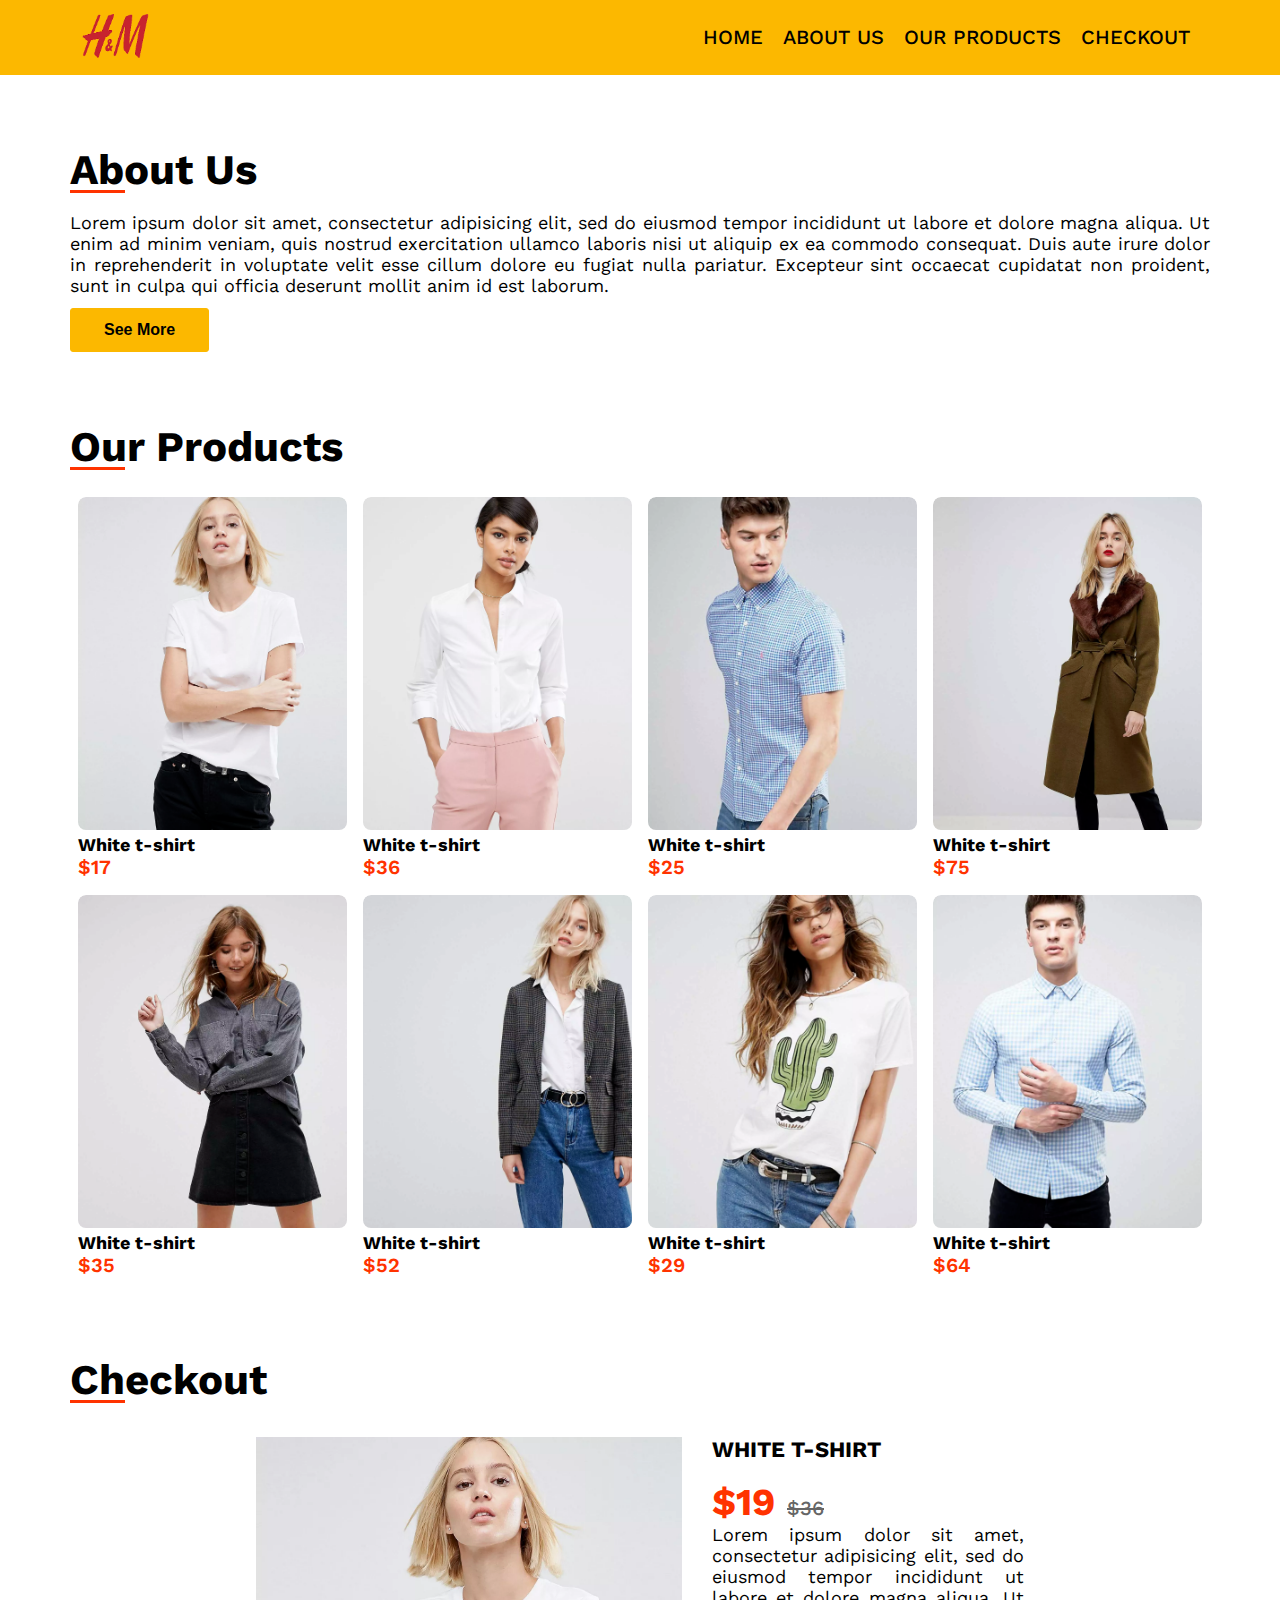
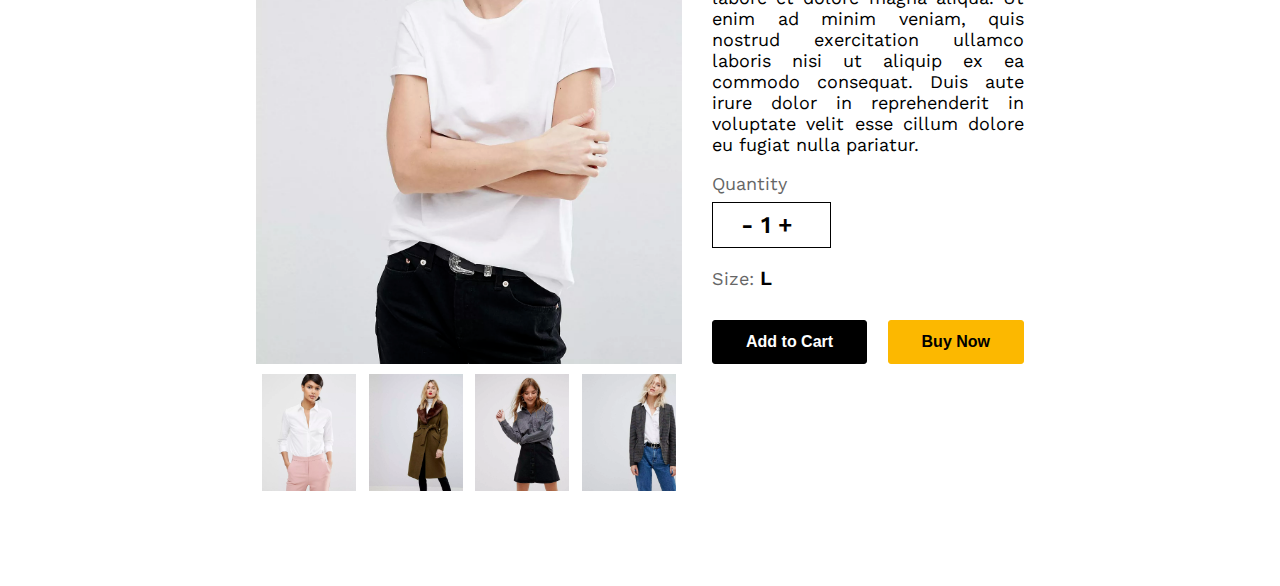
<file: index.html>
<!DOCTYPE html>
<html>
<head>
	<title>H & M</title>
	<link rel="icon" type="text/css" href="img/logo.png">

	<!-- google fonts -->
	<link rel="preconnect" href="https://fonts.googleapis.com">
	<link rel="preconnect" href="https://fonts.gstatic.com" crossorigin>
	<link href="https://fonts.googleapis.com/css2?family=Work+Sans:ital,wght@0,100;0,200;0,300;0,400;0,500;0,600;0,700;0,800;0,900;1,100;1,200;1,300;1,400;1,500;1,600;1,700;1,800;1,900&display=swap" rel="stylesheet">

	<!-- custom css -->
	<link rel="stylesheet" type="text/css" href="css/style.css">
</head>
<body>

	<header>
		<div class="container">
			<div class="navbar">
				<div class="logo">
					<a href="index.html"><img src="img/logo.png" alt="header logo"></a>
				</div>
				<div class="menu">
					<ul>
						<li><a href="index.html">Home</a></li>
						<li><a href="about-us.html">About Us</a></li>
						<li><a href="our-products.html">Our Products</a></li>
						<li><a href="checkout.html">Checkout</a></li>
					</ul>
				</div>
			</div>
		</div>
	</header>

	<section class="about">
		<div class="container">
				<h1>About Us</h1>
				<p>Lorem ipsum dolor sit amet, consectetur adipisicing elit, sed do eiusmod
				tempor incididunt ut labore et dolore magna aliqua. Ut enim ad minim veniam,
				quis nostrud exercitation ullamco laboris nisi ut aliquip ex ea commodo
				consequat. Duis aute irure dolor in reprehenderit in voluptate velit esse
				cillum dolore eu fugiat nulla pariatur. Excepteur sint occaecat cupidatat non
				proident, sunt in culpa qui officia deserunt mollit anim id est laborum.</p>
				<button>See More</button>
			</div>
	</section>

	<section class="gallery">
		<div class="container">
			<div class="text">
				<h1>Our Products</h1>
			</div>
			<div class="navbar">
				<div class="img">
					<figure><img src="img/img-1.png"></figure>
					<button>Quick View</button>
					<h4>White t-shirt</h4>
					<p>$17</p>
				</div>
				<div class="img">
					<figure><img src="img/img-2.png"></figure>
					<button>Quick View</button>
					<h4>White t-shirt</h4>
					<p>$36</p>
				</div>
				<div class="img">
					<figure><img src="img/img-3.png"></figure>
					<button>Quick View</button>
					<h4>White t-shirt</h4>
					<p>$25</p>
				</div>
				<div class="img">
					<figure><img src="img/img-4.png"></figure>
					<button>Quick View</button>
					<h4>White t-shirt</h4>
					<p>$75</p>
				</div>
				<div class="img">
					<figure><img src="img/img-5.png"></figure>
					<button>Quick View</button>
					<h4>White t-shirt</h4>
					<p>$35</p>
				</div>
				<div class="img">
					<figure><img src="img/img-6.png"></figure>
					<button>Quick View</button>
					<h4>White t-shirt</h4>
					<p>$52</p>
				</div>
				<div class="img">
					<figure><img src="img/img-7.png"></figure>
					<button>Quick View</button>
					<h4>White t-shirt</h4>
					<p>$29</p>
				</div>
				<div class="img">
					<figure><img src="img/img-8.png"></figure>
					<button>Quick View</button>
					<h4>White t-shirt</h4>
					<p>$64</p>
				</div>
			</div>
		</div>
	</section>

	<section class="checkout">
		<div class="container">
			<div class="text-2">
				<h1>Checkout</h1>
			</div>
			<div class="nav">
				<div class="product-img">
					<img src="img/img-1.png">

					<div class="nav">
						<div>
							<img src="img/img-2.png">
						</div>
						<div>
							<img src="img/img-4.png">
						</div>
						<div>
							<img src="img/img-5.png">
						</div>
						<div>
							<img src="img/img-6.png">
						</div>
					</div>

				</div>
				<div class="product-text">
					<h1>White T-shirt</h1>
					<b>$19<span>$36</span></b>
					<p>Lorem ipsum dolor sit amet, consectetur adipisicing elit, sed do eiusmod
					tempor incididunt ut labore et dolore magna aliqua. Ut enim ad minim veniam,
					quis nostrud exercitation ullamco laboris nisi ut aliquip ex ea commodo
					consequat. Duis aute irure dolor in reprehenderit in voluptate velit esse
					cillum dolore eu fugiat nulla pariatur.</p>
					<div class="quantity">
						<h4>Quantity</h4>
						<p>- 1 +</p>
					</div>
					<div class="size">
						<p>Size: <span>L</span></p>
					</div>
					<div class="nav-2">
						<div class="cart">
							<button>Add to Cart</button>
						</div>
						<div class="buy">
							<button>Buy Now</button>
						</div>
					</div>
				</div>
			</div>
		</div>
	</section>

</body>
</html>
</file>
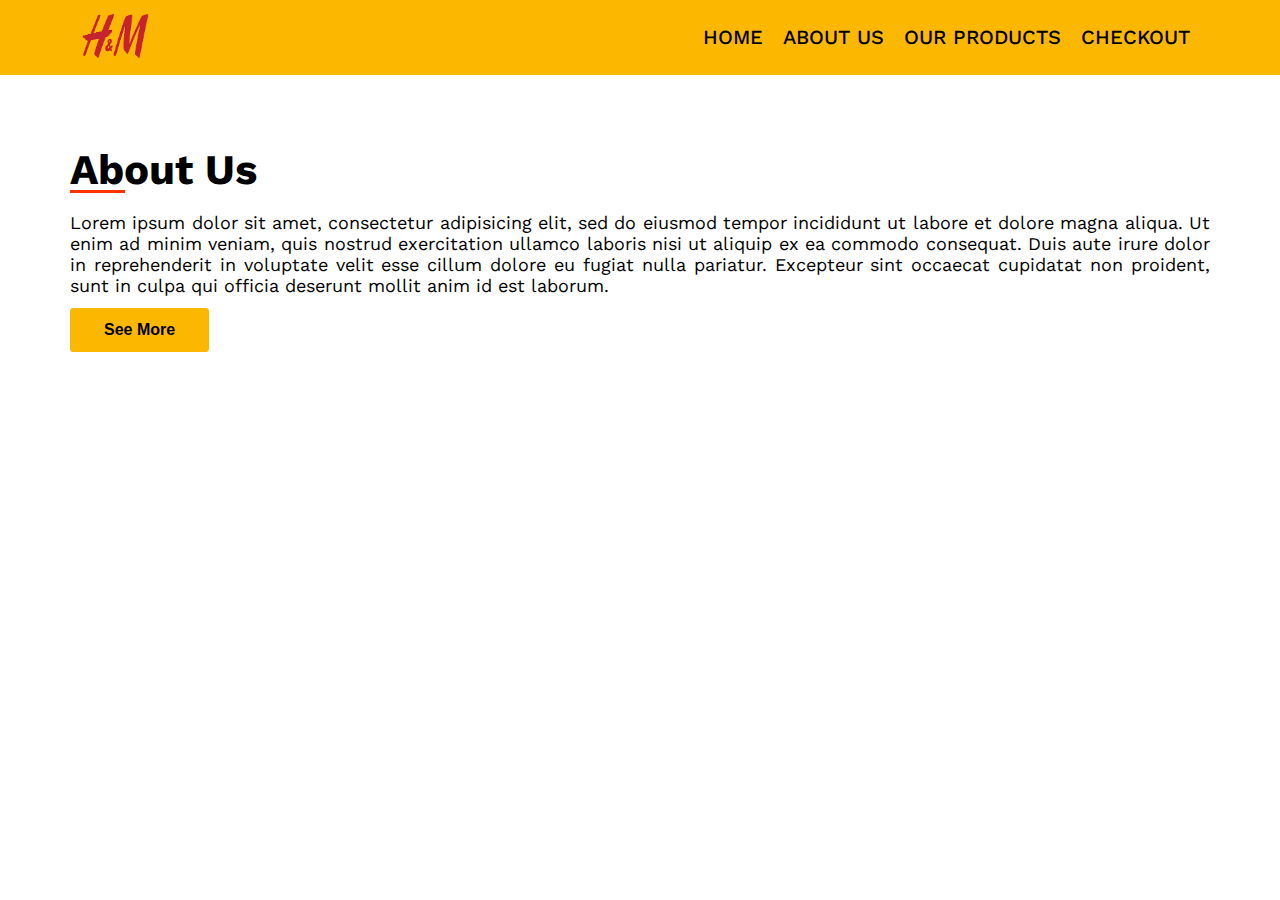
<file: about-us.html>
<!DOCTYPE html>
<html>
<head>
	<title>H & M</title>
	<link rel="icon" type="text/css" href="img/logo.png">
	
	<!-- google fonts -->
	<link rel="preconnect" href="https://fonts.googleapis.com">
	<link rel="preconnect" href="https://fonts.gstatic.com" crossorigin>
	<link href="https://fonts.googleapis.com/css2?family=Work+Sans:ital,wght@0,100;0,200;0,300;0,400;0,500;0,600;0,700;0,800;0,900;1,100;1,200;1,300;1,400;1,500;1,600;1,700;1,800;1,900&display=swap" rel="stylesheet">

	<!-- custom css -->
	<link rel="stylesheet" type="text/css" href="css/style.css">
</head>
<body>

	<header>
		<div class="container">
			<div class="navbar">
				<div class="logo">
					<a href="index.html"><img src="img/logo.png" alt="header logo"></a>
				</div>
				<div class="menu">
					<ul>
						<li><a href="index.html">Home</a></li>
						<li><a href="about-us.html">About Us</a></li>
						<li><a href="our-products.html">Our Products</a></li>
						<li><a href="checkout.html">Checkout</a></li>
					</ul>
				</div>
			</div>
		</div>
	</header>

	<section class="about">
		<div class="container">
				<h1>About Us</h1>
				<p>Lorem ipsum dolor sit amet, consectetur adipisicing elit, sed do eiusmod
				tempor incididunt ut labore et dolore magna aliqua. Ut enim ad minim veniam,
				quis nostrud exercitation ullamco laboris nisi ut aliquip ex ea commodo
				consequat. Duis aute irure dolor in reprehenderit in voluptate velit esse
				cillum dolore eu fugiat nulla pariatur. Excepteur sint occaecat cupidatat non
				proident, sunt in culpa qui officia deserunt mollit anim id est laborum.</p>
				<button>See More</button>
			</div>
	</section>

</body>
</html>
</file>
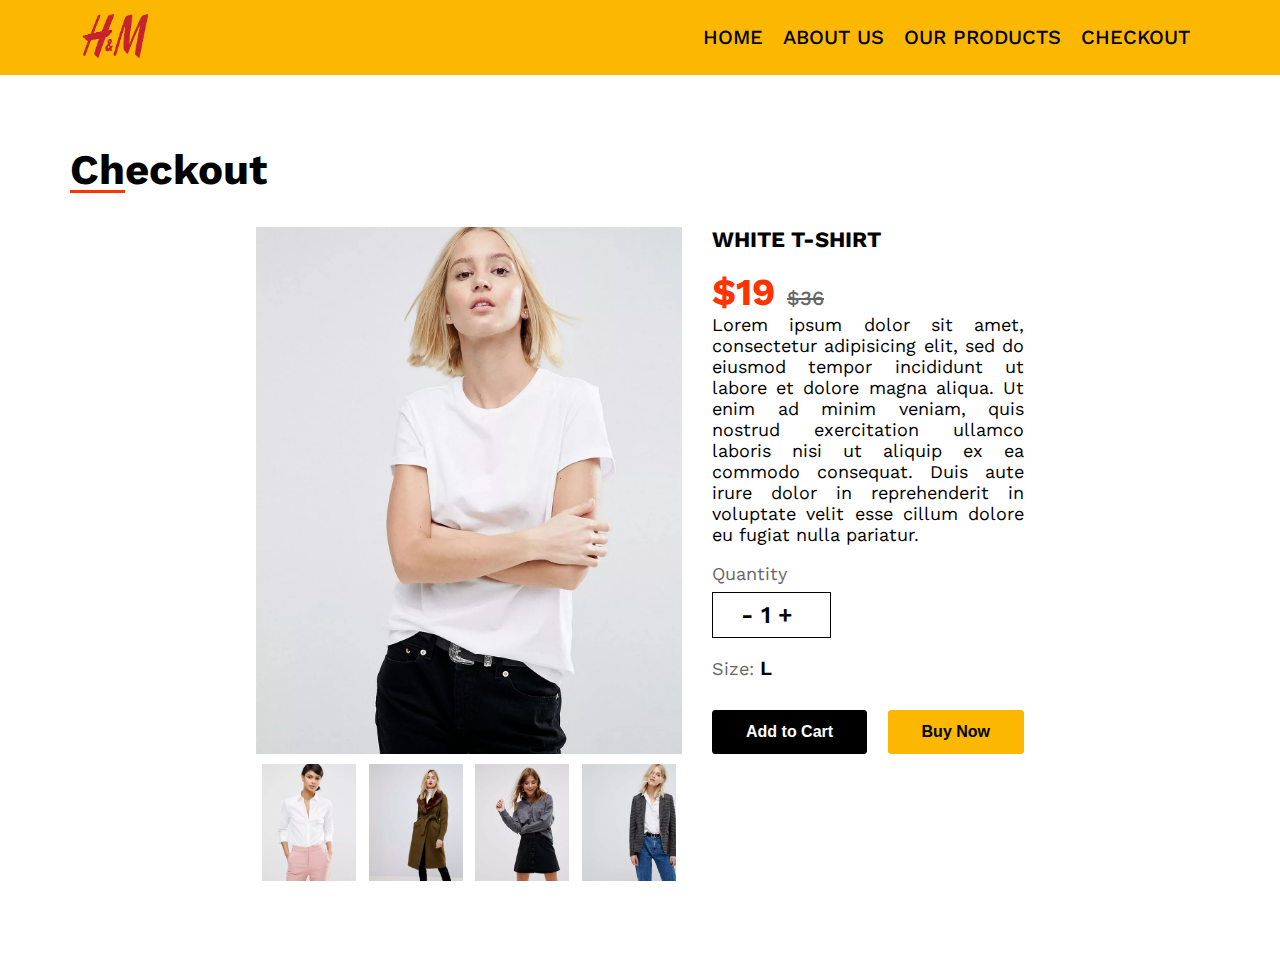
<file: checkout.html>
<!DOCTYPE html>
<html>
<head>
	<title>H & M</title>
	<link rel="icon" type="text/css" href="img/logo.png">
	
	<!-- google fonts -->
	<link rel="preconnect" href="https://fonts.googleapis.com">
	<link rel="preconnect" href="https://fonts.gstatic.com" crossorigin>
	<link href="https://fonts.googleapis.com/css2?family=Work+Sans:ital,wght@0,100;0,200;0,300;0,400;0,500;0,600;0,700;0,800;0,900;1,100;1,200;1,300;1,400;1,500;1,600;1,700;1,800;1,900&display=swap" rel="stylesheet">

	<!-- custom css -->
	<link rel="stylesheet" type="text/css" href="css/style.css">
</head>
<body>

	<header>
		<div class="container">
			<div class="navbar">
				<div class="logo">
					<a href="index.html"><img src="img/logo.png" alt="header logo"></a>
				</div>
				<div class="menu">
					<ul>
						<li><a href="index.html">Home</a></li>
						<li><a href="about-us.html">About Us</a></li>
						<li><a href="our-products.html">Our Products</a></li>
						<li><a href="checkout.html">Checkout</a></li>
					</ul>
				</div>
			</div>
		</div>
	</header>

	<section class="checkout">
		<div class="container">
			<div class="text-2">
				<h1>Checkout</h1>
			</div>
			<div class="nav">
				<div class="product-img">
					<img src="img/img-1.png">

					<div class="nav">
						<div>
							<img src="img/img-2.png">
						</div>
						<div>
							<img src="img/img-4.png">
						</div>
						<div>
							<img src="img/img-5.png">
						</div>
						<div>
							<img src="img/img-6.png">
						</div>
					</div>

				</div>
				<div class="product-text">
					<h1>White T-shirt</h1>
					<b>$19<span>$36</span></b>
					<p>Lorem ipsum dolor sit amet, consectetur adipisicing elit, sed do eiusmod
					tempor incididunt ut labore et dolore magna aliqua. Ut enim ad minim veniam,
					quis nostrud exercitation ullamco laboris nisi ut aliquip ex ea commodo
					consequat. Duis aute irure dolor in reprehenderit in voluptate velit esse
					cillum dolore eu fugiat nulla pariatur.</p>
					<div class="quantity">
						<h4>Quantity</h4>
						<p>- 1 +</p>
					</div>
					<div class="size">
						<p>Size: <span>L</span></p>
					</div>
					<div class="nav-2">
						<div class="cart">
							<button>Add to Cart</button>
						</div>
						<div class="buy">
							<button>Buy Now</button>
						</div>
					</div>
				</div>
			</div>
		</div>
	</section>

</body>
</html>
</file>
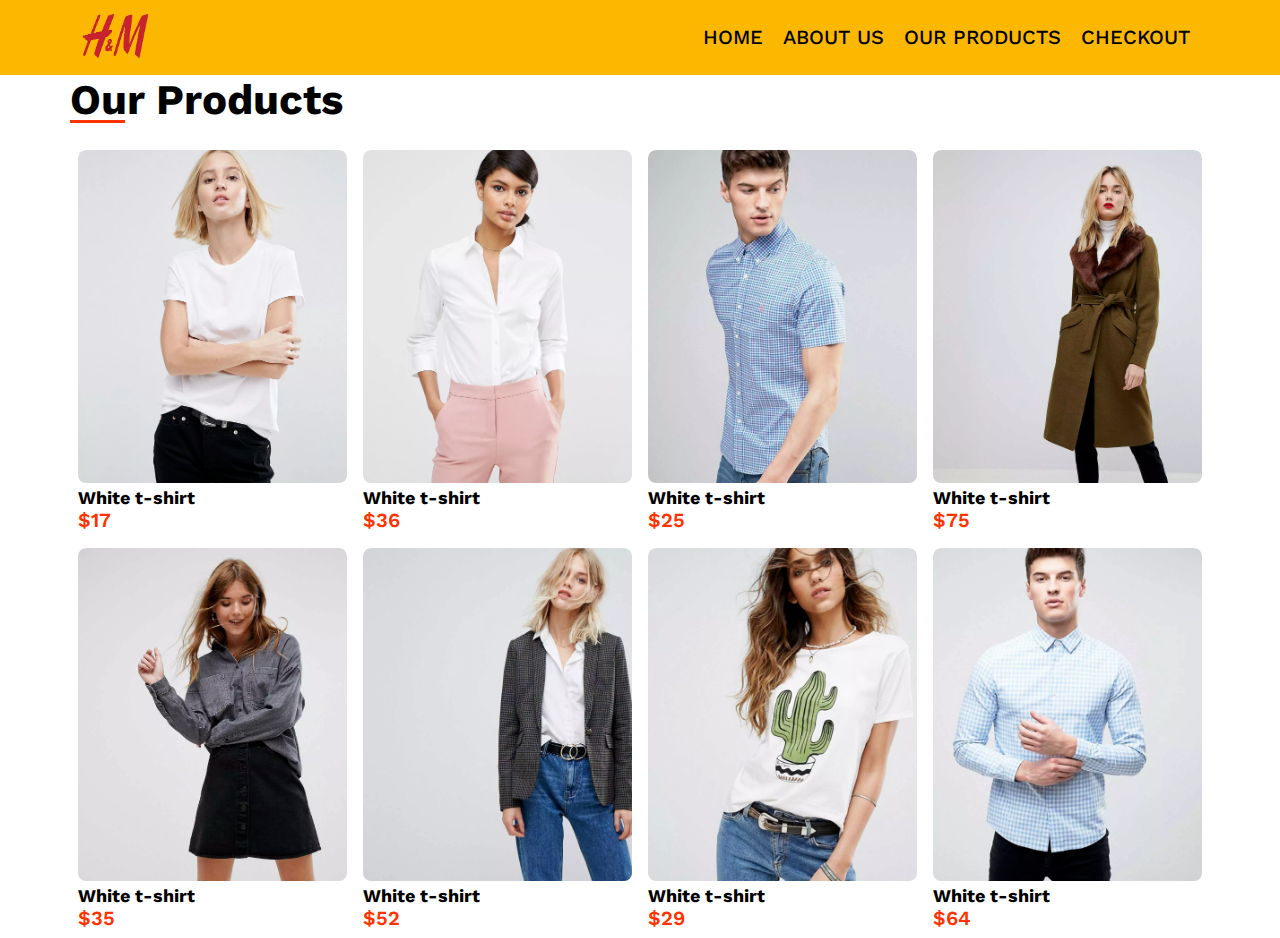
<file: our-products.html>
<!DOCTYPE html>
<html>
<head>
	<title>H & M</title>
	<link rel="icon" type="text/css" href="img/logo.png">
	
	<!-- google fonts -->
	<link rel="preconnect" href="https://fonts.googleapis.com">
	<link rel="preconnect" href="https://fonts.gstatic.com" crossorigin>
	<link href="https://fonts.googleapis.com/css2?family=Work+Sans:ital,wght@0,100;0,200;0,300;0,400;0,500;0,600;0,700;0,800;0,900;1,100;1,200;1,300;1,400;1,500;1,600;1,700;1,800;1,900&display=swap" rel="stylesheet">

	<!-- custom css -->
	<link rel="stylesheet" type="text/css" href="css/style.css">
</head>
<body>

	<header>
		<div class="container">
			<div class="navbar">
				<div class="logo">
					<a href="index.html"><img src="img/logo.png" alt="header logo"></a>
				</div>
				<div class="menu">
					<ul>
						<li><a href="index.html">Home</a></li>
						<li><a href="about-us.html">About Us</a></li>
						<li><a href="our-products.html">Our Products</a></li>
						<li><a href="checkout.html">Checkout</a></li>
					</ul>
				</div>
			</div>
		</div>
	</header>

	<section class="gallery">
		<div class="container">
			<div class="text">
				<h1>Our Products</h1>
			</div>
			<div class="navbar">
				<div class="img">
					<figure><img src="img/img-1.png"></figure>
					<button>Quick View</button>
					<h4>White t-shirt</h4>
					<p>$17</p>
				</div>
				<div class="img">
					<figure><img src="img/img-2.png"></figure>
					<button>Quick View</button>
					<h4>White t-shirt</h4>
					<p>$36</p>
				</div>
				<div class="img">
					<figure><img src="img/img-3.png"></figure>
					<button>Quick View</button>
					<h4>White t-shirt</h4>
					<p>$25</p>
				</div>
				<div class="img">
					<figure><img src="img/img-4.png"></figure>
					<button>Quick View</button>
					<h4>White t-shirt</h4>
					<p>$75</p>
				</div>
				<div class="img">
					<figure><img src="img/img-5.png"></figure>
					<button>Quick View</button>
					<h4>White t-shirt</h4>
					<p>$35</p>
				</div>
				<div class="img">
					<figure><img src="img/img-6.png"></figure>
					<button>Quick View</button>
					<h4>White t-shirt</h4>
					<p>$52</p>
				</div>
				<div class="img">
					<figure><img src="img/img-7.png"></figure>
					<button>Quick View</button>
					<h4>White t-shirt</h4>
					<p>$29</p>
				</div>
				<div class="img">
					<figure><img src="img/img-8.png"></figure>
					<button>Quick View</button>
					<h4>White t-shirt</h4>
					<p>$64</p>
				</div>
			</div>
		</div>
	</section>

</body>
</html>
</file>
<file: css/style.css>
*{
	margin: 0;
	padding: 0;
	box-sizing: border-box;
}
body{
	font-family: 'Work Sans', sans-serif;
}
a{
	text-decoration: none;
}
ul li {
	list-style: none;
}
/*Header section*/
header{
	background-color: #fcb800;

}
.container{
	width: 1140px;
	margin: auto;
}
.navbar{
	display: flex;
	flex-wrap: wrap;
	align-items: center;
}
.logo img{
	max-width: 100%;
}
.logo{
	flex-basis: 8%;
	padding: 12px;
}
.menu{
	flex-basis: 92%;
}
.menu ul{
	display: flex;
	justify-content: flex-end;
}
.menu ul li a{
	color: #000000;
	font-weight: 500;
	font-size: 20px;
	padding-right: 20px;
	text-transform: uppercase;
	transition: 0.3s;
}
.menu ul li a:hover{
	color: #fff;
	transition: 0.3s;
}
/*about us section*/
.about{
	margin: 70px 0;
}
.about h1{
	font-size: 42px;
	position: relative;
	display: inline-block;
}
.about h1::before{
	content: '';
	position: absolute;
	background: #ff3300;
	height: 3px;
	width: 55px;
	top: 45px;
	transition: 0.5s;
}
.about h1:hover::before{
	width: 186px;
	transition: 0.5s;
}
.about p{
	font-size: 18px;
	margin-top: 18px;
	text-align: justify;
}
.about button{
	background: #fcb800;
	padding: 13px 33px;
	margin-top: 12px;
	font-size: 16px;
	font-weight: 600;
	line-height: 1;
	cursor: pointer;
	border-radius: 3px;
	border: 1px solid #fcb800;
	transition: 0.3s;
}
.about button:hover{
	background: #fff;
	transition: 0.3s;
}
/*gallery section*/
.text h1{
	font-size: 42px;
	margin-bottom: 18px;
	position: relative;
	display: inline-block;
}
.text h1::before{
	content: '';
	position: absolute;
	background: #ff3300;
	height: 3px;
	width: 55px;
	top: 45px;
	transition: 0.5s;
}
.text h1:hover::before{
	width: 272px;
	transition: 0.5s;
}
.img{
	flex-basis: 25%;
	padding: 8px;
	position: relative;
	transition: 0.3s;
}
figure{
	overflow: hidden;
	border-radius: 8px;
}
.img img{
	max-width: 100%;
	border-radius: 8px;
	transition: 0.3s;
	overflow: hidden;
	transform: scale(1);
}
.img img:hover{
	transform: scale(1.1);
}
.img h4{
	font-size: 18px;
}
.img p{
	font-size: 20px;
	color: #ff3300;
	font-weight: 600;
}
.img button{
	padding: 10px 36px;
	font-size: 16px;
	color: #000000;
    background: #fcb800;
    border: 1px solid #fcb800;
    border-radius: 20px;
    position: absolute;
    left: 25%;
    top: 70%;
    z-index: 999;
    cursor: pointer;
    transition: 0.3s;
    display: none;
}
.img:hover.img button{
	display: block;
	transition: 0.3s;
}
.img button:hover{
	background: #fff;
	transition: 0.3s;
}


/*checkout section*/
.checkout{
	margin: 70px 0; 
}
.text-2 h1{
	font-size: 42px;
	margin-bottom: 18px;
	position: relative;
	display: inline-block;
}
.text-2 h1::before{
	content: '';
	position: absolute;
	background: #ff3300;
	height: 3px;
	width: 55px;
	top: 45px;
	transition: 0.5s;
}
.text-2 h1:hover::before{
	width: 196px;
	transition: 0.5s;
}
.nav{
	display: flex;
	justify-content: center;
}
.product-img, .nav img{
	max-width: 100%;
}
.product-img{
	flex-basis: 40%;
	padding: 15px;
}
.product-text{
	flex-basis: 30%;
	padding: 15px;
}
.product-text h1{
	font-size: 22px;
	padding-bottom: 18px;
	text-transform: uppercase;
}
.product-text b{
	font-size: 38px;
	color: #ff3300;
}
.product-text b span{
	font-size: 20px;
	font-weight: 500;
    text-decoration: line-through;
    margin-left: 12px;
    color: #666;
}
.product-text p{
	text-align: justify;
	font-size: 18px;
	margin-bottom: 18px;
}
.product-img .nav div{
	padding: 6px;
}
.quantity h4{
	font-size: 18px;
    color: #666;
    font-weight: 400;
}
.quantity p{
	color: #000000;
    font-size: 24px;
    font-weight: 600;
    padding: 8px 28px;
    border: solid 1px #000;
    max-width: 38%;
    margin-top: 8px;
}
.size p{
	font-size: 18px;
	font-weight: 400;
	color: #666;
}
.size span{
	font-size: 20px;
	color: #000000;
	font-weight: 600
}
.nav-2{
	display: flex;
	justify-content: space-between;
}
.cart button{
	background: #000000;
	color: #fff;
	padding: 13px 33px;
	margin-top: 12px;
	font-size: 16px;
	font-weight: 600;
	line-height: 1;
	cursor: pointer;
	border-radius: 3px;
	border: 1px solid #000000;
	transition: 0.3s;
}
.cart button:hover{
	background: #fff;
	color: #000000;
	transition: 0.3s;
}
.buy button{
	background: #fcb800;
	padding: 13px 33px;
	margin-top: 12px;
	font-size: 16px;
	font-weight: 600;
	line-height: 1;
	cursor: pointer;
	border-radius: 3px;
	border: 1px solid #fcb800;
	transition: 0.3s;
}
.buy button:hover{
	background: #fff;
	transition: 0.3s;
}
</file>
